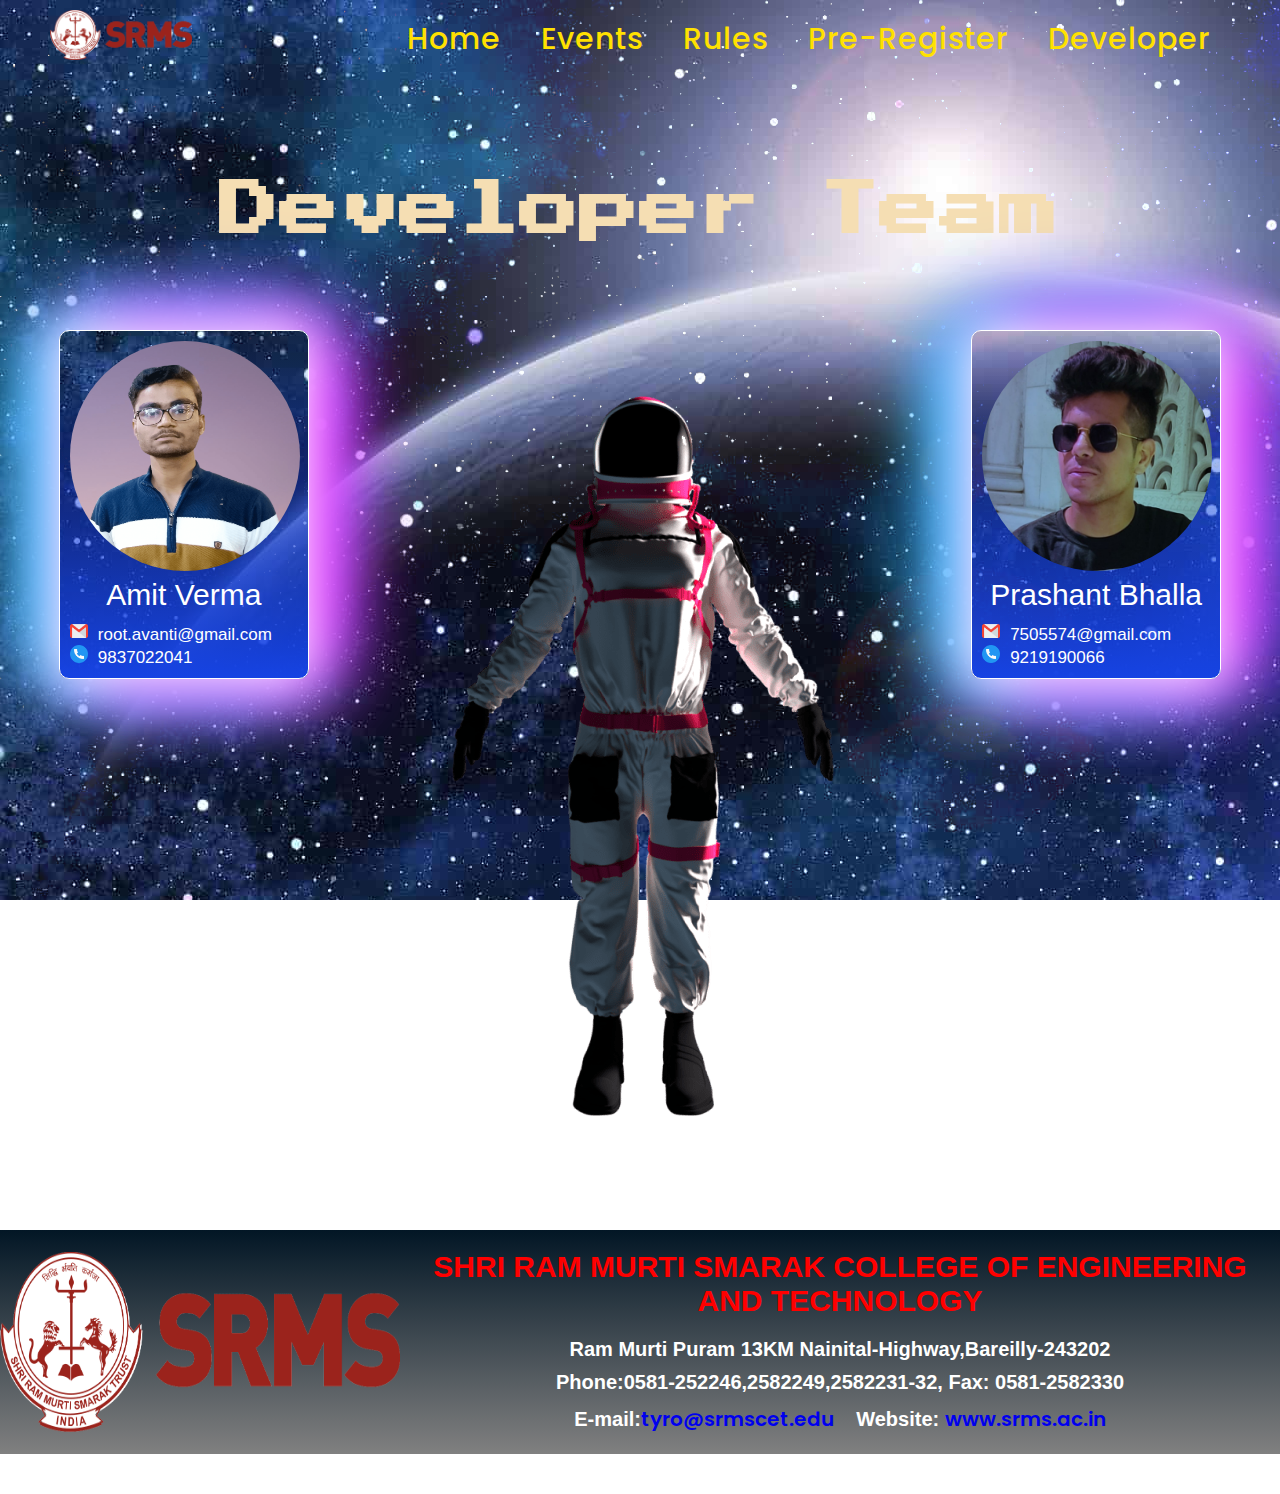
<file: developer_team.html>
<!DOCTYPE html>
<html lang="en">

<head>
    <meta charset="UTF-8">
    <meta http-equiv="X-UA-Compatible" content="IE=edge">
    <meta name="viewport" content="width=device-width, initial-scale=1.0">
    <title>Contact Us</title>
    <link rel="icon" type="image/png" href="assets/astronaut.png" />
    <link rel="stylesheet" href="https://cdnjs.cloudflare.com/ajax/libs/font-awesome/5.15.3/css/all.min.css" />
    <link rel="stylesheet" href="css/developer.css">
    <link rel="stylesheet" href="css/navigation.css">
    <link rel="stylesheet" href="css/footer.css">
</head>

<body>
    

    <div id="dev-team">

        <nav style="padding-top: 50px;">
            <div class="logo">
                <img src="assets/SRMS Logo.png" alt="" id="logo">
            </div>
            <input type="checkbox" id="click">
            <label for="click" class="menu-btn">
                <i class="fas fa-bars"></i>
            </label>
            <ul id="ul1">
                <li class="li1"><a class="active" href="index.html">Home</a></li>
                <li class="li1"><a href="events.html">Events</a></li>
                <li class="li1"><a href="rules.html">Rules</a></li>
                <li class="li1"><a href="https://docs.google.com/forms/d/e/1FAIpQLSfM9tOrhPuQE4sVQR2uT08d_oIg_Rg08urev3ZtMvCJeBqERw/viewform?usp=sf_link">Pre-Register</a></li>
                <li class="li1"><a href="#dev-team">Developer</a></li>

            </ul>
        </nav>

        <h1 id="dev-head">Developer Team</h1>


        <div id="dev-container">

            <div id="box1">

                <div id="box-container">
                    <img src="assets/amit.png" alt="Amit Verma" id="amit">
                    <div id="dev-name">Amit Verma</div>
                    <!-- <div id="dev-role">(Frontend)</div> -->
                    <div id="dev-email"><img src="assets/gmail.png" id="gmail">root.avanti@gmail.com</div>
                    <div id="dev-phone"><img src="assets/telephone.png" id="phone">9837022041</div>

                </div>
            </div>

            <div id="box2"> <img src="assets/Astro1.3c66ff2f5c3fd8a148c5.png" alt="" id="astronaut"></div>

            <div id="box3">
                <div id="box-container">
                    <img src="assets/IMG-20230428-WA0000.jpg" alt="Prashant Bhalla" id="amit">
                    <div id="dev-name">Prashant Bhalla</div>
                    <!-- <div id="dev-role">(Backend)</div> -->
                    <div id="dev-email"><img src="assets/gmail.png" id="gmail">7505574@gmail.com</div>
                    <div id="dev-phone"><img src="assets/telephone.png" id="phone">9219190066</div>

                </div>
            </div>

        </div>
        <!-- <a href="#home"><img src="assets/up-arrows.png" alt="" id="up-arrow"></a> -->
    </div>


    <!-- ------------------footer----------------- -->
    <div id="footer">
        <div id="footer-left">
            <img src="assets/SRMS Logo.png" alt="" id="srms1">
        </div>
        <div id="footer-right">
            <div id="footer-name">SHRI RAM MURTI SMARAK COLLEGE OF ENGINEERING AND TECHNOLOGY</div>
            <div id="footer-address">Ram Murti Puram 13KM Nainital-Highway,Bareilly-243202</div>
            <div id="footer-phone">Phone:0581-252246,2582249,2582231-32, Fax: 0581-2582330</div>
            <div id="footer-email">E-mail:<a href="mailto:tyro@srmscet.edu">tyro@srmscet.edu</a> &nbsp; &nbsp;Website:  <a
                    target="_blank" href="http://www.srms.ac.in">www.srms.ac.in</a></div>
        </div>
    </div>


    
</body>

</html>
</file>
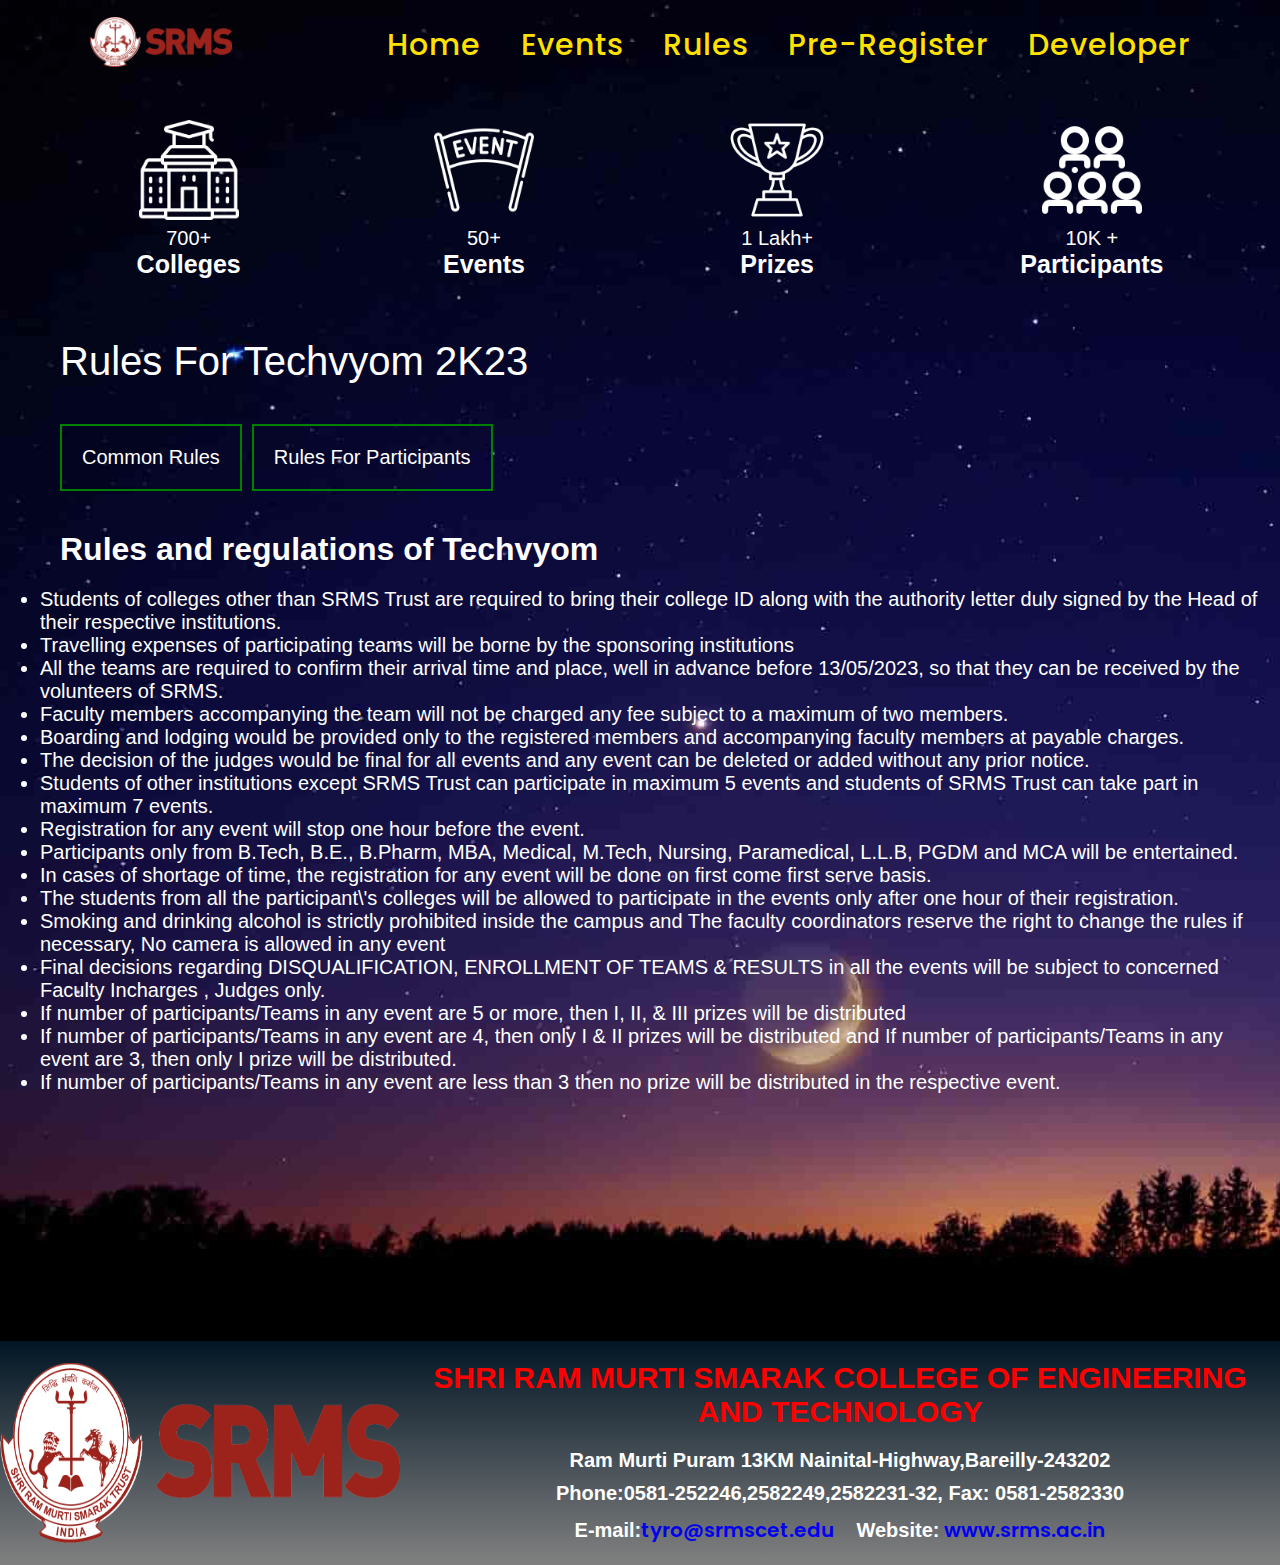
<file: rules.html>
<!DOCTYPE html>
<html lang="en">

<head>
    <meta charset="UTF-8">
    <meta http-equiv="X-UA-Compatible" content="IE=edge">
    <meta name="viewport" content="width=device-width, initial-scale=1.0">

    <title>Rules</title>
    <link rel="icon" type="image/png" href="assets/astronaut.png" />
    <link rel="stylesheet" href="https://cdnjs.cloudflare.com/ajax/libs/font-awesome/5.15.3/css/all.min.css" />
    <link rel="stylesheet" href="css/rules.css">
    <link rel="stylesheet" href="css/navigation.css">
    <link rel="stylesheet" href="css/footer.css">

</head>

<body>


    <div id="rules-container" style="padding-left:40px;padding-right: 20px;">

        <nav>
            <div class="logo">
                <img src="assets/SRMS Logo.png" alt="" id="logo">
            </div>
            <input type="checkbox" id="click">
            <label for="click" class="menu-btn">
                <i class="fas fa-bars"></i>
            </label>
            <ul id="ul1">
                <li class="li1"><a class="active" href="index.html">Home</a></li>
                <li class="li1"><a href="events.html">Events</a></li>
                <li class="li1"><a href="#rules-container">Rules</a></li>
                <li class="li1"><a href="https://docs.google.com/forms/d/e/1FAIpQLSfM9tOrhPuQE4sVQR2uT08d_oIg_Rg08urev3ZtMvCJeBqERw/viewform?usp=sf_link">Pre-Register</a></li>
                <li class="li1"><a href="developer_team.html">Developer</a></li>

            </ul>
        </nav>


        <div id="info-container">
            <div id="info-box">
                <div id="box-icon"><img src="assets/school.png" alt=""></div>
                <div id="box-number">700+</div>
                <div id="box-name">Colleges</div>
            </div>


            <div id="info-box">
                <div id="box-icon"><img src="assets/placard.png" alt=""></div>
                <div id="box-number">50+</div>
                <div id="box-name">Events</div>
            </div>



            <div id="info-box">
                <div id="box-icon"><img src="assets/cup.png" alt=""></div>
                <div id="box-number">1 Lakh+</div>
                <div id="box-name">Prizes</div>
            </div>



            <div id="info-box">
                <div id="box-icon"><img src="assets/students.png" alt=""></div>
                <div id="box-number">10K +</div>
                <div id="box-name">Participants</div>
            </div>
        </div>



        <div id="rules-head1">Rules For Techvyom 2K23</div>



        <!-- -----RULES SELECTOR-------- -->
        <div id="rules-selector">
            <div id="c1">Common Rules</div>
            <div id="c2">Rules For Participants</div>
        </div>




        <div id="common-rules">
            <h1>Rules and regulations of Techvyom</h1>

            <ul>
                <li>
                    Students of colleges other than SRMS Trust are required to bring their college ID along with the
                    authority letter
                    duly signed by the Head of their respective institutions.
                </li>

                <li> Travelling expenses of participating teams will be borne by the sponsoring institutions</li>

                <li>All the teams are required to confirm their arrival time and place, well in advance before
                    13/05/2023,
                    so
                    that they can be received by the volunteers of SRMS.</li>

                <li>Faculty members accompanying the team will not be charged any fee subject to a maximum of two
                    members.
                </li>
                <li>Boarding and lodging would be provided only to the registered members and accompanying faculty
                    members
                    at
                    payable charges.
                </li>

                <li>The decision of the judges would be final for all events and any event can be deleted or added
                    without
                    any prior notice.</li>
                <li> Students of other institutions except SRMS Trust can participate in maximum 5 events and students
                    of
                    SRMS Trust can take part in maximum 7 events.</li>

                <li>Registration for any event will stop one hour before the event.
                </li>

                <li>Participants only from B.Tech, B.E., B.Pharm, MBA, Medical, M.Tech, Nursing, Paramedical, L.L.B,
                    PGDM
                    and
                    MCA will be entertained.
                </li>

                <li>In cases of shortage of time, the registration for any event will be done on first come first serve
                    basis.</li>
                <li>The students from all the participant\'s colleges will be allowed to participate in the events only
                    after one hour of
                    their registration.</li>

                <li>Smoking and drinking alcohol is strictly prohibited inside the campus and The faculty coordinators
                    reserve the right to change the rules if necessary, No camera is allowed in any event</li>


                <li>Final decisions regarding DISQUALIFICATION, ENROLLMENT OF TEAMS & RESULTS in all the events will be
                    subject
                    to concerned Faculty Incharges , Judges only.</li>

                <li>If number of participants/Teams in any event are 5 or more, then I, II, & III prizes will be
                    distributed
                </li>

                <li>If number of participants/Teams in any event are 4, then only I & II prizes will be distributed and
                    If
                    number of participants/Teams in any event are 3, then only I prize will be distributed.</li>


                <li>If number of participants/Teams in any event are less than 3 then no prize will be distributed in
                    the
                    respective
                    event.</li>



            </ul>

        </div>




        <div id="rules-for-participants">

            <h1>Rules for participation in Techvyom-2023</h1>


            <ul>

                <li>Top body of Tyro Club including President, Vice-President, Secretary, Joint Secretaries, Treasurer,
                    and
                    all the
                    Organizing Secretaries cannot participate in any event of the TECHVYOM.</li>


                <li> All chairpersons can participate in any 1 event excluding event for their respective club</li>

                <li>All the head coordinators can participate in 2 events excluding events for their respective clubs
                </li>
                <li>Committee co-coordinator can participate in total of 4 events of TECHVYOM but not in the event in
                    which
                    they
                    are Coordinating.</li>

                <li>Tyro Executives can participate in maximum 3 events.</li>

            </ul>

        </div>
    </div>
    <div id="footer">
        <div id="footer-left">
            <img src="assets/SRMS Logo.png" alt="" id="srms1">
        </div>
        <div id="footer-right">
            <div id="footer-name">SHRI RAM MURTI SMARAK COLLEGE OF ENGINEERING AND TECHNOLOGY</div>
            <div id="footer-address">Ram Murti Puram 13KM Nainital-Highway,Bareilly-243202</div>
            <div id="footer-phone">Phone:0581-252246,2582249,2582231-32, Fax: 0581-2582330</div>
            <div id="footer-email">E-mail:<a href="mailto:tyro@srmscet.edu">tyro@srmscet.edu</a> &nbsp; &nbsp;Website:<a
                    target="_blank" href="http://www.srms.ac.in"> www.srms.ac.in</a></div>
        </div>
    </div>


    <script src="js/rules.js"></script>


</body>

</html>
</file>
<file: css/developer.css>
@import url('https://fonts.googleapis.com/css2?family=Press+Start+2P&display=swap');
body{
    overflow-x: clip;
}
#dev-team {
    background-image: url(../assets/planet-581239.jpg), url(../assets/stars-7249785_1920.jpg);
    background-size: cover cover;
    background-blend-mode: lighten;
    background-attachment: fixed;
    position: relative;
    margin-top: -40px;
}

#dev-head {
    color: wheat;
    font-size: 60px;
    padding-top: 100px;
    font-family: 'Press Start 2P';
    text-align: center;
    margin-bottom: 90px;

}

#dev-container {
    height: 100vh;
    width: 100vw;
  
    overflow-x: clip;
    display: flex;
    justify-content: space-around;

}

#box-container {
    text-align: center;
    box-shadow:
        0 0 50px #fff,

        20px 0 80px #f0f,

        -20px 0 80px #0ff,

        20px 0 100px #f0f,

        -20px 0 100px #0ff,

        0 0 50px #fff,

        -10px 0 80px #f0f,

        10px 0 80px #0ff;
    width: 250px;
    height: auto;
    border: 1px solid white;
    padding: 10px;
    border-radius: 10px;
    background: linear-gradient(to bottom, rgba(255, 255, 255, 0), rgb(22, 67, 227));
}

#amit {
    width: 230px;
    height: 230px;
    border-radius: 50%;
}

#dev-name {
    font-size: 30px;
    text-align: center;
    color: white;
    margin-bottom: 10px;
    font-family: 'Franklin Gothic Medium', 'Arial Narrow', Arial, sans-serif;
}

#dev-role{
    font-size: 15px;
    text-align: center;
    color: white;
    font-style: italic;
    
    
}
#dev-email {
    font-size: 17px;
    text-align: left;
    color: white;
    font-family: 'Lucida Sans', 'Lucida Sans Regular', 'Lucida Grande', 'Lucida Sans Unicode', Geneva, Verdana, sans-serif;
}

#dev-phone {
    font-size: 17px;
    text-align: left;
    color: white;
    font-family: 'Lucida Sans', 'Lucida Sans Regular', 'Lucida Grande', 'Lucida Sans Unicode', Geneva, Verdana, sans-serif;
}

#phone {
    height: 18px;
    margin-right: 10px;
}

#gmail {
    height: 18px;
    margin-right: 10px;
}

#astronaut {
    animation: boost 2s infinite alternate;
}


@keyframes boost {

    from {
        transform: translateY(0px);
    }

    to {
        transform: translateY(-100px);
    }




}





/* ----------setting media query for mobile--------------- */
@media only screen and (max-width: 600px) {


    #dev-head {
        color: wheat;
        font-size: 40px;
        padding-top: 100px;
        font-family: 'Press Start 2P';
        text-align: center;

    }
    


    #dev-container {
        height: 100vh;
        width: 100vw;
    
    
        display: grid;
        grid-template-columns: auto auto;
        margin-top: 60px;
        padding-bottom: 50px;
    
    }


    

    #box-container {
        text-align: center;
        box-shadow:
            0 0 50px #fff,
    
            10px 0 80px #f0f,
    
            10px 0 80px #0ff,
    
            10px 0 50px #f0f,
    
            -10px 0 50px #0ff,
    
            0 0 50px #fff,
    
            -10px 0 80px #f0f,
    
            10px 0 80px #0ff;
        width: 180px;
        height: auto;
        border: 5px solid white;
        padding: 10px;
        border-radius: 10px;
        background: linear-gradient(to bottom, rgba(255, 255, 255, 0), rgb(22, 67, 227));
    }
    
    #amit {
        width: 140px;
        height: 140px;
        border-radius: 50%;
    }
    
    #dev-name {
        font-size: 18px;
        text-align: center;
        color: white;
        margin-bottom: 10px;
        font-family: 'Lucida Sans', 'Lucida Sans Regular', 'Lucida Grande', 'Lucida Sans Unicode', Geneva, Verdana, sans-serif;
    }
    
    #dev-email {
        font-size: 13px;
        width: 170px;
        color: white;
        text-align: left;
        font-family: 'Lucida Sans', 'Lucida Sans Regular', 'Lucida Grande', 'Lucida Sans Unicode', Geneva, Verdana, sans-serif;
    }
    
    #dev-phone {
        font-size: 13px;
        color: white;
        text-align: left;
        font-family: 'Lucida Sans', 'Lucida Sans Regular', 'Lucida Grande', 'Lucida Sans Unicode', Geneva, Verdana, sans-serif;
    }
    
    #phone {
        height: 15px;
        margin-right: 10px;
    }
    
    #gmail {
        height: 15px;
        margin-right: 10px;
    }
    
    #astronaut {
        width: 150px;
        height: 400px;
        animation: boost 2s infinite alternate;
    }

    @keyframes boost {

        from {
            transform: translateY(0px);
        }
    
        to {
            transform: translateY(100px);
        }
    
    
    
    
    }
    #box1{
        margin-bottom: 30px;
    }
    #box2{
        /* border: 1px solid rgb(255, 7, 7); */
        width: 140px;
        grid-area: 1 / 2 / span 2 / span 1;
    }
    
    


}
</file>
<file: css/navigation.css>
@import url('https://fonts.googleapis.com/css?family=Poppins:400,500,600,700&display=swap');

* {
    margin: 0;
    padding: 0;
    box-sizing: border-box;
    font-family: 'Poppins', sans-serif;
}

#logo{
    height: 50px;
   
}
.li1 a{
    color: rgb(255, 225, 1);
}
nav {
    display: flex;
    height: 80px;
    width: 100%;
   
    align-items: center;
    justify-content: space-between;
    padding: 10px 50px 0 50px;
    flex-wrap: wrap;
    margin-bottom: 40px;
}



nav ul {
    display: flex;
    flex-wrap: wrap;
    list-style: none;
    z-index: 3;
}

nav ul li  {
    margin: 0 5px;
    
}

nav ul li a {
    color: blue;
    text-decoration: none;
    font-size: 30px;
    font-weight: 500;
    padding: 8px 15px;
  
    letter-spacing: 1px;
    transition: all 0.3s ease;
    word-spacing: 0px;
}

nav ul li a:hover{
    
    text-shadow: 0 0 5px #fff700, 0 0 10px #078aee, 0 0 15px #0073e6, 0 0 20px #06ffd5, 0 0 25px #0073e6, 0 0 30px #01d5ff, 0 0 35px #00d5ff;
}

nav .menu-btn i {
    color: #fff;
    font-size: 22px;
    cursor: pointer;
    display: none;
}

input[type="checkbox"] {
    display: none;
}

@media (max-width: 1000px) {
    nav {
        padding: 0 40px 0 50px;
    }
}

@media (max-width: 920px) {
    nav .menu-btn i {
        display: block;
    }

    #click:checked~.menu-btn i:before {
        content: "\f00d";
    }

    nav ul {
        position: fixed;
        top: 80px;
        left: -100%;
        background: #111;
        height: 100vh;
        width: 100vw;
        text-align: center;
        display: block;
        transition: all 0.3s ease;
        z-index: 2;
    }

    #click:checked~ul {
        left: 0;
    }

    nav ul li {
        width: 100%;
        margin: 40px 0;
    }

    nav ul li a {
        width: 100%;
        margin-left: -100%;
        display: block;
        font-size: 20px;
        transition: 0.6s cubic-bezier(0.68, -0.55, 0.265, 1.55);
    }


   

    #click:checked~ul li a {
        margin-left: 0px;
    }

    nav ul li a.active,
    nav ul li a:hover {
        background: none;
        color: cyan;
    }
}

/* ----------setting media query for mobile--------------- */
@media only screen and (max-width:480px){
    nav .menu-btn i {
        display: block;
    }

    #click:checked~.menu-btn i:before {
        content: "\f00d";
    }

    nav ul {
        position: fixed;
        top: 80px;
        left: -100%;
        background: #111;
        height: 100vh;
        width: 50vw;
        text-align: center;
        display: block;
        transition: all 0.3s ease;
        z-index: 3;
    }

    #click:checked~ul {
        left: 0;
    }

    nav ul li {
        width: 50%;
        margin: 40px 0;
    }
  

    nav ul li a {
        width: 50%;
        margin-left: -100%;
        display: block;
        font-size: 20px;
        transition: 0.6s cubic-bezier(0.68, -0.55, 0.265, 1.55);
    }


   

    #click:checked~ul li a {
        margin-left: 0px;
    }

    nav ul li a.active,
    nav ul li a:hover {
        background: none;
        color: cyan;
    }

}
</file>
<file: css/footer.css>
/* ---------------------footer-------------------------- */

a{
    text-decoration: none;
    cursor: pointer;
}

#footer {
    display: grid;
    grid-template-columns: 2fr 8fr;

    background: linear-gradient(to bottom, rgb(2, 22, 37), grey);
}
#footer-left{
    display: flex;
    justify-content: center;
    align-items: center;
}
#srms1 {
    height: 180px;
    width: 400px;


}

#footer-right {
    color: white;
    text-align: center;
    padding: 20px;
}

#footer-name {
    font-size: 30px;
    font-family: 'Lucida Sans', 'Lucida Sans Regular', 'Lucida Grande', 'Lucida Sans Unicode', Geneva, Verdana, sans-serif;
    color: red;
    font-weight: 600;
    margin-bottom: 20px;

}

#footer-address {
    font-size: 20px;
    font-weight: 600;
    font-family: 'Lucida Sans', 'Lucida Sans Regular', 'Lucida Grande', 'Lucida Sans Unicode', Geneva, Verdana, sans-serif;
    margin-bottom: 10px;

}


#footer-phone {
    font-size: 20px;
    font-weight: 600;
    font-family: 'Lucida Sans', 'Lucida Sans Regular', 'Lucida Grande', 'Lucida Sans Unicode', Geneva, Verdana, sans-serif;
    margin-bottom: 10px;
}


#footer-email {
    font-size: 20px;
    font-family: 'Lucida Sans', 'Lucida Sans Regular', 'Lucida Grande', 'Lucida Sans Unicode', Geneva, Verdana, sans-serif;
    font-weight: 600;
}



/* ----------------media    query for mobile    ---------------------------- */
@media only screen and (max-width:480px){
    #footer {
        display: grid;
        grid-template-columns: auto;

        background: linear-gradient(to bottom, rgb(2, 22, 37), grey);

    }

    #footer-left{
        display: flex;
        justify-content: center;
        align-items: center;
    }
    #srms1 {
        height: 140px;
        width: 300px;
        
    
    
    }
    

    #footer-right {
        color: white;
        text-align: center;
        padding: 20px;
    }

    #footer-name {
        font-size: 22px;
        color: red;
        font-family: 'Lucida Sans', 'Lucida Sans Regular', 'Lucida Grande', 'Lucida Sans Unicode', Geneva, Verdana, sans-serif;
        font-weight: 600;
        margin-bottom: 20px;

    }

    #footer-address {
        font-size: 16px;
        font-weight: 600;
        font-family: 'Lucida Sans', 'Lucida Sans Regular', 'Lucida Grande', 'Lucida Sans Unicode', Geneva, Verdana, sans-serif;
        margin-bottom: 10px;

    }


    #footer-phone {
        font-size: 16px;
        font-weight: 600;
        font-family: 'Lucida Sans', 'Lucida Sans Regular', 'Lucida Grande', 'Lucida Sans Unicode', Geneva, Verdana, sans-serif;
        margin-bottom: 10px;
    }


    #footer-email {
        font-size: 16px;
        font-family: 'Lucida Sans', 'Lucida Sans Regular', 'Lucida Grande', 'Lucida Sans Unicode', Geneva, Verdana, sans-serif;
        font-weight: 600;
    }


}
</file>
<file: css/rules.css>
body{
    margin: 0;
    padding:0;
    box-sizing: border-box;
}

#rules-container{
    background-image: url(../assets//heaven-5114501_1920.jpg);
    height: calc(100vh+40px);
    background-size: cover;
    color: white;
    
}

#rules-head1{
    padding-left: 20px;
    font-size: 40px;
    margin-bottom: 20px;
    padding: 20px;
    font-family: 'Lucida Sans', 'Lucida Sans Regular', 'Lucida Grande', 'Lucida Sans Unicode', Geneva, Verdana, sans-serif;
}

#rules-selector{
    display: flex;
    margin-left: 20px;
    margin-bottom: 40px;

}

#rules-selector >div{
    font-size: 20px;
    padding: 20px;
    border: 2px solid green;
    margin-right: 10px;
    cursor: pointer;
    font-family: 'Lucida Sans', 'Lucida Sans Regular', 'Lucida Grande', 'Lucida Sans Unicode', Geneva, Verdana, sans-serif;
}
#rules-selector >div:hover{
    background-color: green;
}



ul li{
    font-size: 20px;
    font-family:'Segoe UI', Tahoma, Geneva, Verdana, sans-serif;
    
}

#common-rules{
    
   
    padding-bottom: 30px;
    height: 90vh;
    
}


#common-rules h1{
    padding-left: 20px;
    margin-bottom: 20px;
    font-family: 'Lucida Sans', 'Lucida Sans Regular', 'Lucida Grande', 'Lucida Sans Unicode', Geneva, Verdana, sans-serif;
}


#rules-for-participants{
 
    height: 90vh;
    display: none;
}

#rules-for-participants h1{
    padding-left: 20px;
    margin-bottom: 20px;
    font-family: 'Lucida Sans', 'Lucida Sans Regular', 'Lucida Grande', 'Lucida Sans Unicode', Geneva, Verdana, sans-serif;
}


#info-container{
    display: grid;
    grid-template-columns: repeat(4,auto);
    margin-bottom: 40px;
}
#info-box{
    text-align: center;
}
#info-container img{
    height: 100px;
}

#box-number{
    font-size: 20px;
    font-family: 'Lucida Sans', 'Lucida Sans Regular', 'Lucida Grande', 'Lucida Sans Unicode', Geneva, Verdana, sans-serif;
}
#box-name{
    font-size: 25px;
    font-weight: 600;
    font-family: 'Lucida Sans', 'Lucida Sans Regular', 'Lucida Grande', 'Lucida Sans Unicode', Geneva, Verdana, sans-serif;
}



/* ---------------------media query for mobile--------------------------- */
@media only screen and (max-width: 600px) {

    #rules-container{
        background-image: url(../assets//heaven-5114501_1920.jpg);
        height: calc(100vh+40px);
        background-size: cover;
        color: white;
        padding: 40px;
    }


    #rules-head1{
        padding-left: 15px;
        font-size: 30px;
        margin-bottom: 20px;
        font-weight: 700;
        padding: 20px;
        font-family: 'Lucida Sans', 'Lucida Sans Regular', 'Lucida Grande', 'Lucida Sans Unicode', Geneva, Verdana, sans-serif;
    }
    
    #rules-selector{
        display: flex;
        margin-left: 20px;
        margin-bottom: 40px;
    
    }
    
    #rules-selector >div{
        font-size: 15px;
        padding: 15px;
        border: 2px solid green;
        margin-right: 10px;
        cursor: pointer;
        font-family: 'Lucida Sans', 'Lucida Sans Regular', 'Lucida Grande', 'Lucida Sans Unicode', Geneva, Verdana, sans-serif;
    }
    #rules-selector >div:hover{
        background-color: green;
    }
    
    
    
    ul li{
        font-size: 13px;
        font-family:'Segoe UI', Tahoma, Geneva, Verdana, sans-serif;
        padding: 5px;
        
    }
    
    #common-rules{
        
        margin-bottom: 10px;
        padding-bottom: 30px;
        height: auto;
        
    }
    
    
    #common-rules h1{
        padding-left: 20px;
        margin-bottom: 20px;
        font-weight: 600;
        font-family: 'Lucida Sans', 'Lucida Sans Regular', 'Lucida Grande', 'Lucida Sans Unicode', Geneva, Verdana, sans-serif;
    }
    
    
    #rules-for-participants{
       
        height: auto;
        display: none;
    }
    
    #rules-for-participants h1{
        padding-left: 20px;
        font-weight: 600;
        margin-bottom: 20px;
        font-family: 'Lucida Sans', 'Lucida Sans Regular', 'Lucida Grande', 'Lucida Sans Unicode', Geneva, Verdana, sans-serif;
    }
    
    
    #info-container{
        display: grid;
        grid-template-columns: repeat(4,auto);
        margin-bottom: 40px;
        grid-column-gap: 15px;
    }
    #info-box{
        text-align: center;
    }
    #info-container img{
        height: 50px;
    }
    
    #box-number{
        font-size: 14px;
        font-family: 'Lucida Sans', 'Lucida Sans Regular', 'Lucida Grande', 'Lucida Sans Unicode', Geneva, Verdana, sans-serif;
    }
    #box-name{
        font-size: 16px;
        font-weight: 600;
        font-family: 'Lucida Sans', 'Lucida Sans Regular', 'Lucida Grande', 'Lucida Sans Unicode', Geneva, Verdana, sans-serif;
    }


}
</file>
